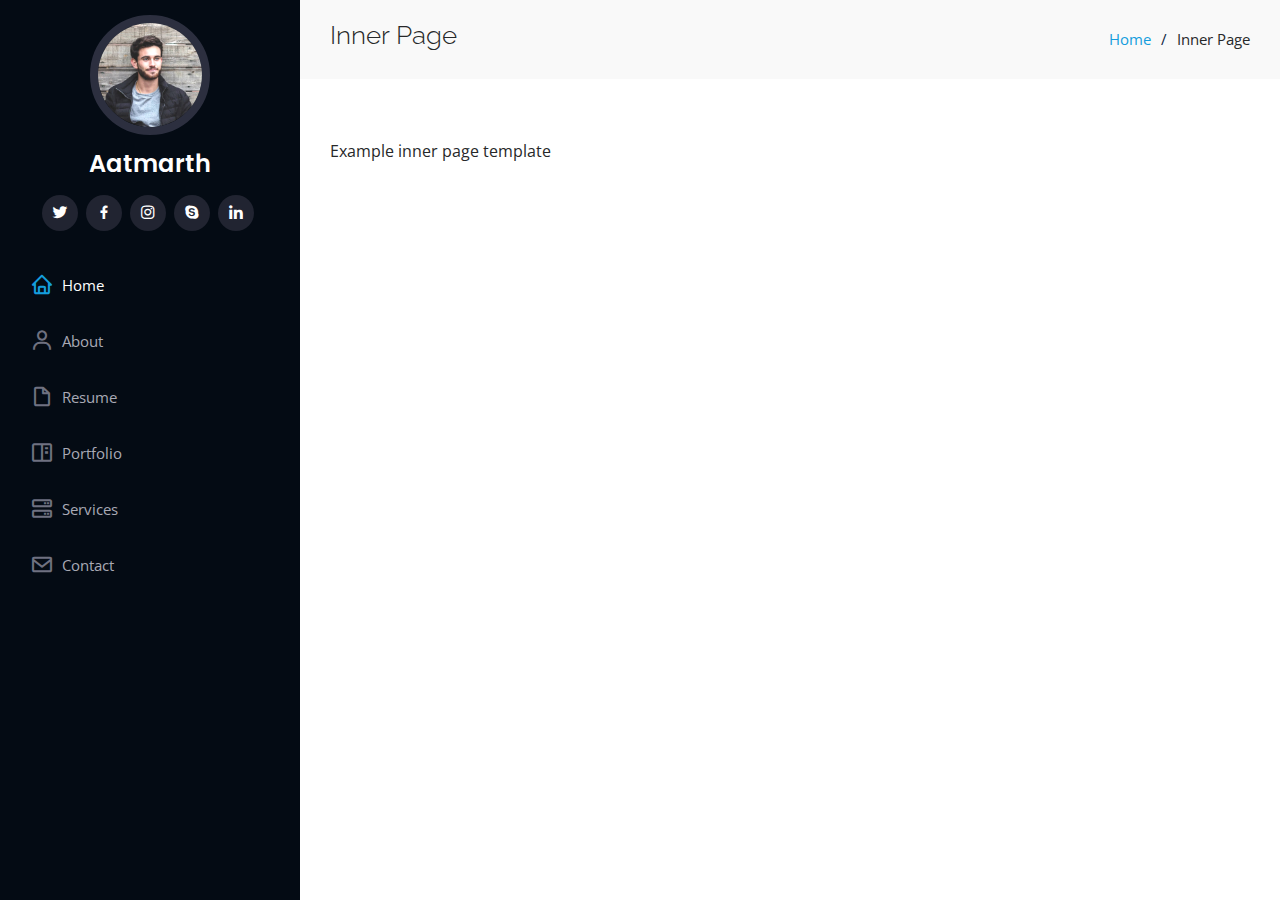
<file: inner-page.html>
<!DOCTYPE html>
<html lang="en">

<head>
  <meta charset="utf-8">
  <meta content="width=device-width, initial-scale=1.0" name="viewport">

  <title>Inner Page - iPortfolio Bootstrap Template</title>
  <meta content="" name="description">
  <meta content="" name="keywords">

  <!-- Favicons -->
  <link href="assets/img/favicon.png" rel="icon">
  <link href="assets/img/apple-touch-icon.png" rel="apple-touch-icon">

  <!-- Google Fonts -->
  <link href="https://fonts.googleapis.com/css?family=Open+Sans:300,300i,400,400i,600,600i,700,700i|Raleway:300,300i,400,400i,500,500i,600,600i,700,700i|Poppins:300,300i,400,400i,500,500i,600,600i,700,700i" rel="stylesheet">

  <!-- Vendor CSS Files -->
  <link href="assets/vendor/aos/aos.css" rel="stylesheet">
  <link href="assets/vendor/bootstrap/css/bootstrap.min.css" rel="stylesheet">
  <link href="assets/vendor/bootstrap-icons/bootstrap-icons.css" rel="stylesheet">
  <link href="assets/vendor/boxicons/css/boxicons.min.css" rel="stylesheet">
  <link href="assets/vendor/glightbox/css/glightbox.min.css" rel="stylesheet">
  <link href="assets/vendor/swiper/swiper-bundle.min.css" rel="stylesheet">

  <!-- Template Main CSS File -->
  <link href="assets/css/style.css" rel="stylesheet">

  <!-- =======================================================
  * Template Name: iPortfolio
  * Template URL: https://bootstrapmade.com/iportfolio-bootstrap-portfolio-websites-template/
  * Updated: Mar 17 2024 with Bootstrap v5.3.3
  * Author: BootstrapMade.com
  * License: https://bootstrapmade.com/license/
  ======================================================== -->
</head>

<body>

  <!-- ======= Mobile nav toggle button ======= -->
  <i class="bi bi-list mobile-nav-toggle d-xl-none"></i>

  <!-- ======= Header ======= -->
  <header id="header">
    <div class="d-flex flex-column">

      <div class="profile">
        <img src="assets/img/profile-img.jpg" alt="" class="img-fluid rounded-circle">
        <h1 class="text-light"><a href="index.html">Aatmarth</a></h1>
        <div class="social-links mt-3 text-center">
          <a href="#" class="twitter"><i class="bx bxl-twitter"></i></a>
          <a href="#" class="facebook"><i class="bx bxl-facebook"></i></a>
          <a href="#" class="instagram"><i class="bx bxl-instagram"></i></a>
          <a href="#" class="google-plus"><i class="bx bxl-skype"></i></a>
          <a href="#" class="linkedin"><i class="bx bxl-linkedin"></i></a>
        </div>
      </div>

      <nav id="navbar" class="nav-menu navbar">
        <ul>
          <li><a href="#hero" class="nav-link scrollto active"><i class="bx bx-home"></i> <span>Home</span></a></li>
          <li><a href="#about" class="nav-link scrollto"><i class="bx bx-user"></i> <span>About</span></a></li>
          <li><a href="#resume" class="nav-link scrollto"><i class="bx bx-file-blank"></i> <span>Resume</span></a></li>
          <li><a href="#portfolio" class="nav-link scrollto"><i class="bx bx-book-content"></i> <span>Portfolio</span></a></li>
          <li><a href="#services" class="nav-link scrollto"><i class="bx bx-server"></i> <span>Services</span></a></li>
          <li><a href="#contact" class="nav-link scrollto"><i class="bx bx-envelope"></i> <span>Contact</span></a></li>
        </ul>
      </nav><!-- .nav-menu -->
    </div>
  </header><!-- End Header -->

  <main id="main">

    <!-- ======= Breadcrumbs ======= -->
    <section class="breadcrumbs">
      <div class="container">

        <div class="d-flex justify-content-between align-items-center">
          <h2>Inner Page</h2>
          <ol>
            <li><a href="index.html">Home</a></li>
            <li>Inner Page</li>
          </ol>
        </div>

      </div>
    </section><!-- End Breadcrumbs -->

    <section class="inner-page">
      <div class="container">
        <p>
          Example inner page template
        </p>
      </div>
    </section>

  </main><!-- End #main -->


  <a href="#" class="back-to-top d-flex align-items-center justify-content-center"><i class="bi bi-arrow-up-short"></i></a>

  <!-- Vendor JS Files -->
  <script src="assets/vendor/purecounter/purecounter_vanilla.js"></script>
  <script src="assets/vendor/aos/aos.js"></script>
  <script src="assets/vendor/bootstrap/js/bootstrap.bundle.min.js"></script>
  <script src="assets/vendor/glightbox/js/glightbox.min.js"></script>
  <script src="assets/vendor/isotope-layout/isotope.pkgd.min.js"></script>
  <script src="assets/vendor/swiper/swiper-bundle.min.js"></script>
  <script src="assets/vendor/typed.js/typed.umd.js"></script>
  <script src="assets/vendor/waypoints/noframework.waypoints.js"></script>
  <script src="assets/vendor/php-email-form/validate.js"></script>

  <!-- Template Main JS File -->
  <script src="assets/js/main.js"></script>

</body>

</html>
</file>
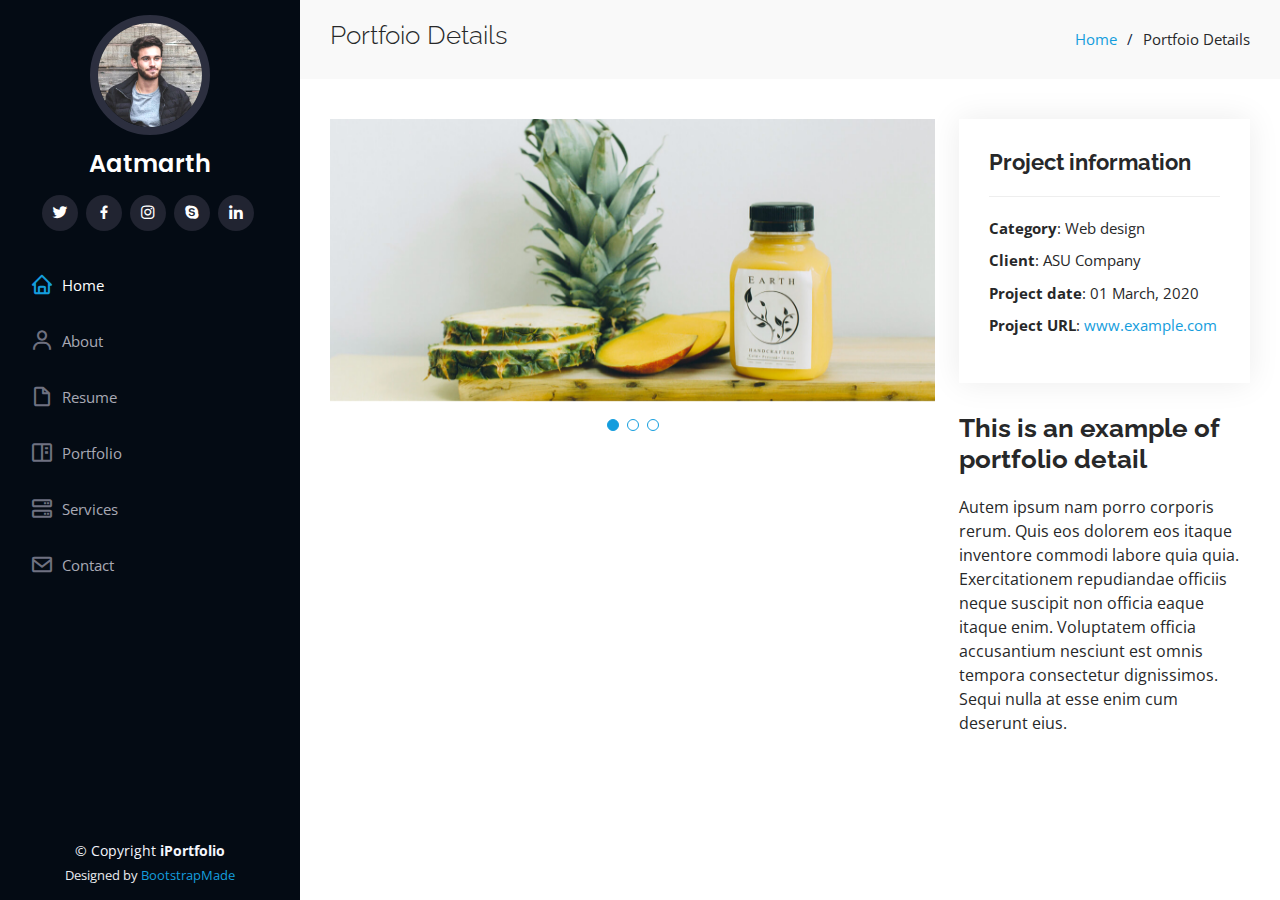
<file: portfolio-details.html>
<!DOCTYPE html>
<html lang="en">

<head>
  <meta charset="utf-8">
  <meta content="width=device-width, initial-scale=1.0" name="viewport">

  <title>Portfolio Details - iPortfolio Bootstrap Template</title>
  <meta content="" name="description">
  <meta content="" name="keywords">

  <!-- Favicons -->
  <link href="assets/img/favicon.png" rel="icon">
  <link href="assets/img/apple-touch-icon.png" rel="apple-touch-icon">

  <!-- Google Fonts -->
  <link href="https://fonts.googleapis.com/css?family=Open+Sans:300,300i,400,400i,600,600i,700,700i|Raleway:300,300i,400,400i,500,500i,600,600i,700,700i|Poppins:300,300i,400,400i,500,500i,600,600i,700,700i" rel="stylesheet">

  <!-- Vendor CSS Files -->
  <link href="assets/vendor/aos/aos.css" rel="stylesheet">
  <link href="assets/vendor/bootstrap/css/bootstrap.min.css" rel="stylesheet">
  <link href="assets/vendor/bootstrap-icons/bootstrap-icons.css" rel="stylesheet">
  <link href="assets/vendor/boxicons/css/boxicons.min.css" rel="stylesheet">
  <link href="assets/vendor/glightbox/css/glightbox.min.css" rel="stylesheet">
  <link href="assets/vendor/swiper/swiper-bundle.min.css" rel="stylesheet">

  <!-- Template Main CSS File -->
  <link href="assets/css/style.css" rel="stylesheet">

  <!-- =======================================================
  * Template Name: iPortfolio
  * Template URL: https://bootstrapmade.com/iportfolio-bootstrap-portfolio-websites-template/
  * Updated: Mar 17 2024 with Bootstrap v5.3.3
  * Author: BootstrapMade.com
  * License: https://bootstrapmade.com/license/
  ======================================================== -->
</head>

<body>

  <!-- ======= Mobile nav toggle button ======= -->
  <i class="bi bi-list mobile-nav-toggle d-xl-none"></i>

  <!-- ======= Header ======= -->
  <header id="header">
    <div class="d-flex flex-column">

      <div class="profile">
        <img src="assets/img/profile-img.jpg" alt="" class="img-fluid rounded-circle">
        <h1 class="text-light"><a href="index.html">Aatmarth</a></h1>
        <div class="social-links mt-3 text-center">
          <a href="#" class="twitter"><i class="bx bxl-twitter"></i></a>
          <a href="#" class="facebook"><i class="bx bxl-facebook"></i></a>
          <a href="#" class="instagram"><i class="bx bxl-instagram"></i></a>
          <a href="#" class="google-plus"><i class="bx bxl-skype"></i></a>
          <a href="#" class="linkedin"><i class="bx bxl-linkedin"></i></a>
        </div>
      </div>

      <nav id="navbar" class="nav-menu navbar">
        <ul>
          <li><a href="#hero" class="nav-link scrollto active"><i class="bx bx-home"></i> <span>Home</span></a></li>
          <li><a href="#about" class="nav-link scrollto"><i class="bx bx-user"></i> <span>About</span></a></li>
          <li><a href="#resume" class="nav-link scrollto"><i class="bx bx-file-blank"></i> <span>Resume</span></a></li>
          <li><a href="#portfolio" class="nav-link scrollto"><i class="bx bx-book-content"></i> <span>Portfolio</span></a></li>
          <li><a href="#services" class="nav-link scrollto"><i class="bx bx-server"></i> <span>Services</span></a></li>
          <li><a href="#contact" class="nav-link scrollto"><i class="bx bx-envelope"></i> <span>Contact</span></a></li>
        </ul>
      </nav><!-- .nav-menu -->
    </div>
  </header><!-- End Header -->

  <main id="main">

    <!-- ======= Breadcrumbs ======= -->
    <section id="breadcrumbs" class="breadcrumbs">
      <div class="container">

        <div class="d-flex justify-content-between align-items-center">
          <h2>Portfoio Details</h2>
          <ol>
            <li><a href="index.html">Home</a></li>
            <li>Portfoio Details</li>
          </ol>
        </div>

      </div>
    </section><!-- End Breadcrumbs -->

    <!-- ======= Portfolio Details Section ======= -->
    <section id="portfolio-details" class="portfolio-details">
      <div class="container">

        <div class="row gy-4">

          <div class="col-lg-8">
            <div class="portfolio-details-slider swiper">
              <div class="swiper-wrapper align-items-center">

                <div class="swiper-slide">
                  <img src="assets/img/portfolio/portfolio-details-1.jpg" alt="">
                </div>

                <div class="swiper-slide">
                  <img src="assets/img/portfolio/portfolio-details-2.jpg" alt="">
                </div>

                <div class="swiper-slide">
                  <img src="assets/img/portfolio/portfolio-details-3.jpg" alt="">
                </div>

              </div>
              <div class="swiper-pagination"></div>
            </div>
          </div>

          <div class="col-lg-4">
            <div class="portfolio-info">
              <h3>Project information</h3>
              <ul>
                <li><strong>Category</strong>: Web design</li>
                <li><strong>Client</strong>: ASU Company</li>
                <li><strong>Project date</strong>: 01 March, 2020</li>
                <li><strong>Project URL</strong>: <a href="#">www.example.com</a></li>
              </ul>
            </div>
            <div class="portfolio-description">
              <h2>This is an example of portfolio detail</h2>
              <p>
                Autem ipsum nam porro corporis rerum. Quis eos dolorem eos itaque inventore commodi labore quia quia. Exercitationem repudiandae officiis neque suscipit non officia eaque itaque enim. Voluptatem officia accusantium nesciunt est omnis tempora consectetur dignissimos. Sequi nulla at esse enim cum deserunt eius.
              </p>
            </div>
          </div>

        </div>

      </div>
    </section><!-- End Portfolio Details Section -->

  </main><!-- End #main -->

  <!-- ======= Footer ======= -->
  <footer id="footer">
    <div class="container">
      <div class="copyright">
        &copy; Copyright <strong><span>iPortfolio</span></strong>
      </div>
      <div class="credits">
        <!-- All the links in the footer should remain intact. -->
        <!-- You can delete the links only if you purchased the pro version. -->
        <!-- Licensing information: https://bootstrapmade.com/license/ -->
        <!-- Purchase the pro version with working PHP/AJAX contact form: https://bootstrapmade.com/iportfolio-bootstrap-portfolio-websites-template/ -->
        Designed by <a href="https://bootstrapmade.com/">BootstrapMade</a>
      </div>
    </div>
  </footer><!-- End  Footer -->

  <a href="#" class="back-to-top d-flex align-items-center justify-content-center"><i class="bi bi-arrow-up-short"></i></a>

  <!-- Vendor JS Files -->
  <script src="assets/vendor/purecounter/purecounter_vanilla.js"></script>
  <script src="assets/vendor/aos/aos.js"></script>
  <script src="assets/vendor/bootstrap/js/bootstrap.bundle.min.js"></script>
  <script src="assets/vendor/glightbox/js/glightbox.min.js"></script>
  <script src="assets/vendor/isotope-layout/isotope.pkgd.min.js"></script>
  <script src="assets/vendor/swiper/swiper-bundle.min.js"></script>
  <script src="assets/vendor/typed.js/typed.umd.js"></script>
  <script src="assets/vendor/waypoints/noframework.waypoints.js"></script>
  <script src="assets/vendor/php-email-form/validate.js"></script>

  <!-- Template Main JS File -->
  <script src="assets/js/main.js"></script>

</body>

</html>
</file>
<file: assets/css/style.css>
/**
* Template Name: iPortfolio
* Template URL: https://bootstrapmade.com/iportfolio-bootstrap-portfolio-websites-template/
* Updated: Mar 17 2024 with Bootstrap v5.3.3
* Author: BootstrapMade.com
* License: https://bootstrapmade.com/license/
*/

/*--------------------------------------------------------------
# General
--------------------------------------------------------------*/
body {
  font-family: "Open Sans", sans-serif;
  color: #272829;
}

a {
  color: #149ddd;
  text-decoration: none;
}

a:hover {
  color: #37b3ed;
  text-decoration: none;
}

h1,
h2,
h3,
h4,
h5,
h6 {
  font-family: "Raleway", sans-serif;
}

/*--------------------------------------------------------------
# Back to top button
--------------------------------------------------------------*/
.back-to-top {
  position: fixed;
  visibility: hidden;
  opacity: 0;
  right: 15px;
  bottom: 15px;
  z-index: 996;
  background: #149ddd;
  width: 40px;
  height: 40px;
  border-radius: 50px;
  transition: all 0.4s;
}

.back-to-top i {
  font-size: 28px;
  color: #fff;
  line-height: 0;
}

.back-to-top:hover {
  background: #2eafec;
  color: #fff;
}

.back-to-top.active {
  visibility: visible;
  opacity: 1;
}

/*--------------------------------------------------------------
# Header
--------------------------------------------------------------*/
#header {
  position: fixed;
  top: 0;
  left: 0;
  bottom: 0;
  width: 300px;
  transition: all ease-in-out 0.5s;
  z-index: 9997;
  transition: all 0.5s;
  padding: 0 15px;
  background: #040b14;
  overflow-y: auto;
}

#header .profile img {
  margin: 15px auto;
  display: block;
  width: 120px;
  border: 8px solid #2c2f3f;
}

#header .profile h1 {
  font-size: 24px;
  margin: 0;
  padding: 0;
  font-weight: 600;
  -moz-text-align-last: center;
  text-align-last: center;
  font-family: "Poppins", sans-serif;
}

#header .profile h1 a,
#header .profile h1 a:hover {
  color: #fff;
  text-decoration: none;
}

#header .profile .social-links a {
  font-size: 18px;
  display: inline-block;
  background: #212431;
  color: #fff;
  line-height: 1;
  padding: 8px 0;
  margin-right: 4px;
  border-radius: 50%;
  text-align: center;
  width: 36px;
  height: 36px;
  transition: 0.3s;
}

#header .profile .social-links a:hover {
  background: #149ddd;
  color: #fff;
  text-decoration: none;
}

#main {
  margin-left: 300px;
}

.container,
.container-fluid {
  padding-left: 30px;
  padding-right: 30px;
}

@media (max-width: 1199px) {
  #header {
    left: -300px;
  }

  #main {
    margin-left: 0;
  }

  .container,
  .container-fluid {
    padding-left: 12px;
    padding-right: 12px;
  }
}

/*--------------------------------------------------------------
# Navigation Menu
--------------------------------------------------------------*/
/* Desktop Navigation */
.nav-menu {
  padding: 30px 0 0 0;
}

.nav-menu * {
  margin: 0;
  padding: 0;
  list-style: none;
}

.nav-menu>ul>li {
  position: relative;
  white-space: nowrap;
}

.nav-menu a,
.nav-menu a:focus {
  display: flex;
  align-items: center;
  color: #a8a9b4;
  padding: 12px 15px;
  margin-bottom: 8px;
  transition: 0.3s;
  font-size: 15px;
}

.nav-menu a i,
.nav-menu a:focus i {
  font-size: 24px;
  padding-right: 8px;
  color: #6f7180;
}

.nav-menu a:hover,
.nav-menu .active,
.nav-menu .active:focus,
.nav-menu li:hover>a {
  text-decoration: none;
  color: #fff;
}

.nav-menu a:hover i,
.nav-menu .active i,
.nav-menu .active:focus i,
.nav-menu li:hover>a i {
  color: #149ddd;
}

/* Mobile Navigation */
.mobile-nav-toggle {
  position: fixed;
  right: 15px;
  top: 15px;
  z-index: 9998;
  border: 0;
  font-size: 24px;
  transition: all 0.4s;
  outline: none !important;
  background-color: #149ddd;
  color: #fff;
  width: 40px;
  height: 40px;
  display: inline-flex;
  align-items: center;
  justify-content: center;
  line-height: 0;
  border-radius: 50px;
  cursor: pointer;
}

.mobile-nav-active {
  overflow: hidden;
}

.mobile-nav-active #header {
  left: 0;
}

/*--------------------------------------------------------------
# Hero Section
--------------------------------------------------------------*/
#hero {
  width: 100%;
  height: 100vh;
  background: url("../bgport.jpg") top center;
  background-size: cover;
}

#hero:before {
  content: "";
  background: rgba(5, 13, 24, 0.3);
  position: absolute;
  bottom: 0;
  top: 0;
  left: 0;
  right: 0;
  z-index: 1;
}

#hero .hero-container {
  position: relative;
  z-index: 2;
  min-width: 300px;
}

#hero h1 {
  margin: 0 0 10px 0;
  font-size: 64px;
  font-weight: 700;
  line-height: 56px;
  color: #fff;
}

#hero p {
  color: #fff;
  margin-bottom: 50px;
  font-size: 26px;
  font-family: "Poppins", sans-serif;
}

#hero p span {
  color: #fff;
  padding-bottom: 4px;
  letter-spacing: 1px;
  border-bottom: 3px solid #149ddd;
}

@media (min-width: 1024px) {
  #hero {
    background-attachment: fixed;
  }
}

@media (max-width: 768px) {
  #hero h1 {
    font-size: 28px;
    line-height: 36px;
  }

  #hero h2 {
    font-size: 18px;
    line-height: 24px;
    margin-bottom: 30px;
  }
}

/*--------------------------------------------------------------
# Sections General
--------------------------------------------------------------*/
section {
  padding: 60px 0;
  overflow: hidden;
}

.section-bg {
  background: #f5f8fd;
}

.section-title {
  padding-bottom: 30px;
}

.section-title h2 {
  font-size: 32px;
  font-weight: bold;
  margin-bottom: 20px;
  padding-bottom: 20px;
  position: relative;
  color: #173b6c;
}

.section-title h2::after {
  content: "";
  position: absolute;
  display: block;
  width: 50px;
  height: 3px;
  background: #149ddd;
  bottom: 0;
  left: 0;
}

.section-title p {
  margin-bottom: 0;
}

/*--------------------------------------------------------------
# About
--------------------------------------------------------------*/
.about .content h3 {
  font-weight: 700;
  font-size: 26px;
  color: #173b6c;
}

.about .content ul {
  list-style: none;
  padding: 0;
}

.about .content ul li {
  margin-bottom: 20px;
  display: flex;
  align-items: center;
}

.about .content ul strong {
  margin-right: 10px;
}

.about .content ul i {
  font-size: 16px;
  margin-right: 5px;
  color: #149ddd;
  line-height: 0;
}

.about .content p:last-child {
  margin-bottom: 0;
}

/*--------------------------------------------------------------
# Facts
--------------------------------------------------------------*/
.facts {
  padding-bottom: 30px;
}

.facts .count-box {
  padding: 30px;
  width: 100%;
}

.facts .count-box i {
  display: block;
  font-size: 44px;
  color: #149ddd;
  float: left;
  line-height: 0;
}

.facts .count-box span {
  font-size: 48px;
  line-height: 40px;
  display: block;
  font-weight: 700;
  color: #050d18;
  margin-left: 60px;
}

.facts .count-box p {
  padding: 15px 0 0 0;
  margin: 0 0 0 60px;
  font-family: "Raleway", sans-serif;
  font-size: 14px;
  color: #122f57;
}

.facts .count-box a {
  font-weight: 600;
  display: block;
  margin-top: 20px;
  color: #122f57;
  font-size: 15px;
  font-family: "Poppins", sans-serif;
  transition: ease-in-out 0.3s;
}

.facts .count-box a:hover {
  color: #1f5297;
}

/*--------------------------------------------------------------
# Akills
--------------------------------------------------------------*/
.skills .progress {
  height: 60px;
  display: block;
  background: none;
  border-radius: 0;
}

.skills .progress .skill {
  padding: 0;
  margin: 0 0 6px 0;
  text-transform: uppercase;
  display: block;
  font-weight: 600;
  font-family: "Poppins", sans-serif;
  color: #050d18;
}

.skills .progress .skill .val {
  float: right;
  font-style: normal;
}

.skills .progress-bar-wrap {
  background: #dce8f8;
  height: 10px;
}

.skills .progress-bar {
  width: 1px;
  height: 10px;
  transition: 0.9s;
  background-color: #149ddd;
}

/*--------------------------------------------------------------
# Resume
--------------------------------------------------------------*/
.resume .resume-title {
  font-size: 26px;
  font-weight: 700;
  margin-top: 20px;
  margin-bottom: 20px;
  color: #050d18;
}

.resume .resume-item {
  padding: 0 0 20px 20px;
  margin-top: -2px;
  border-left: 2px solid #1f5297;
  position: relative;
}

.resume .resume-item h4 {
  line-height: 18px;
  font-size: 18px;
  font-weight: 600;
  text-transform: uppercase;
  font-family: "Poppins", sans-serif;
  color: #050d18;
  margin-bottom: 10px;
}

.resume .resume-item h5 {
  font-size: 16px;
  background: #e4edf9;
  padding: 5px 15px;
  display: inline-block;
  font-weight: 600;
  margin-bottom: 10px;
}

.resume .resume-item ul {
  padding-left: 20px;
}

.resume .resume-item ul li {
  padding-bottom: 10px;
}

.resume .resume-item:last-child {
  padding-bottom: 0;
}

.resume .resume-item::before {
  content: "";
  position: absolute;
  width: 16px;
  height: 16px;
  border-radius: 50px;
  left: -9px;
  top: 0;
  background: #fff;
  border: 2px solid #1f5297;
}

/*--------------------------------------------------------------
# Portfolio
--------------------------------------------------------------*/
.portfolio .portfolio-item {
  margin-bottom: 30px;
}

.portfolio #portfolio-flters {
  padding: 0;
  margin: 0 auto 35px auto;
  list-style: none;
  text-align: center;
  background: #fff;
  border-radius: 50px;
  padding: 2px 15px;
}

.portfolio #portfolio-flters li {
  cursor: pointer;
  display: inline-block;
  padding: 10px 15px 8px 15px;
  font-size: 14px;
  font-weight: 600;
  line-height: 1;
  text-transform: uppercase;
  color: #272829;
  margin-bottom: 5px;
  transition: all 0.3s ease-in-out;
}

.portfolio #portfolio-flters li:hover,
.portfolio #portfolio-flters li.filter-active {
  color: #149ddd;
}

.portfolio #portfolio-flters li:last-child {
  margin-right: 0;
}

.portfolio .portfolio-wrap {
  transition: 0.3s;
  position: relative;
  overflow: hidden;
  z-index: 1;
}

.portfolio .portfolio-wrap::before {
  content: "";
  background: rgba(255, 255, 255, 0.5);
  position: absolute;
  left: 0;
  right: 0;
  top: 0;
  bottom: 0;
  transition: all ease-in-out 0.3s;
  z-index: 2;
  opacity: 0;
}

.portfolio .portfolio-wrap .portfolio-links {
  opacity: 1;
  left: 0;
  right: 0;
  bottom: -60px;
  z-index: 3;
  position: absolute;
  transition: all ease-in-out 0.3s;
  display: flex;
  justify-content: center;
}

.portfolio .portfolio-wrap .portfolio-links a {
  color: #fff;
  font-size: 28px;
  text-align: center;
  background: rgba(20, 157, 221, 0.75);
  transition: 0.3s;
  width: 50%;
}

.portfolio .portfolio-wrap .portfolio-links a:hover {
  background: rgba(20, 157, 221, 0.95);
}

.portfolio .portfolio-wrap .portfolio-links a+a {
  border-left: 1px solid #37b3ed;
}

.portfolio .portfolio-wrap:hover::before {
  top: 0;
  left: 0;
  right: 0;
  bottom: 0;
  opacity: 1;
}

.portfolio .portfolio-wrap:hover .portfolio-links {
  opacity: 1;
  bottom: 0;
}

/*--------------------------------------------------------------
# Portfolio Details
--------------------------------------------------------------*/
.portfolio-details {
  padding-top: 40px;
}

.portfolio-details .portfolio-details-slider img {
  width: 100%;
}

.portfolio-details .portfolio-details-slider .swiper-pagination {
  margin-top: 20px;
  position: relative;
}

.portfolio-details .portfolio-details-slider .swiper-pagination .swiper-pagination-bullet {
  width: 12px;
  height: 12px;
  background-color: #fff;
  opacity: 1;
  border: 1px solid #149ddd;
}

.portfolio-details .portfolio-details-slider .swiper-pagination .swiper-pagination-bullet-active {
  background-color: #149ddd;
}

.portfolio-details .portfolio-info {
  padding: 30px;
  box-shadow: 0px 0 30px rgba(5, 13, 24, 0.08);
}

.portfolio-details .portfolio-info h3 {
  font-size: 22px;
  font-weight: 700;
  margin-bottom: 20px;
  padding-bottom: 20px;
  border-bottom: 1px solid #eee;
}

.portfolio-details .portfolio-info ul {
  list-style: none;
  padding: 0;
  font-size: 15px;
}

.portfolio-details .portfolio-info ul li+li {
  margin-top: 10px;
}

.portfolio-details .portfolio-description {
  padding-top: 30px;
}

.portfolio-details .portfolio-description h2 {
  font-size: 26px;
  font-weight: 700;
  margin-bottom: 20px;
}

.portfolio-details .portfolio-description p {
  padding: 0;
}

/*--------------------------------------------------------------
# Services
--------------------------------------------------------------*/
.services .icon-box {
  margin-bottom: 20px;
}

.services .icon {
  float: left;
  display: flex;
  align-items: center;
  justify-content: center;
  width: 54px;
  height: 54px;
  background: #149ddd;
  border-radius: 50%;
  transition: 0.5s;
  border: 1px solid #149ddd;
}

.services .icon i {
  color: #fff;
  font-size: 24px;
  line-height: 0;
}

.services .icon-box:hover .icon {
  background: #fff;
}

.services .icon-box:hover .icon i {
  color: #149ddd;
}

.services .title {
  margin-left: 80px;
  font-weight: 700;
  margin-bottom: 15px;
  font-size: 18px;
}

.services .title a {
  color: #343a40;
}

.services .title a:hover {
  color: #149ddd;
}

.services .description {
  margin-left: 80px;
  line-height: 24px;
  font-size: 14px;
}

/*--------------------------------------------------------------
# Testimonials
--------------------------------------------------------------*/
.testimonials .testimonials-carousel,
.testimonials .testimonials-slider {
  overflow: hidden;
}

.testimonials .testimonial-item {
  box-sizing: content-box;
  text-align: center;
  min-height: 320px;
}

.testimonials .testimonial-item .testimonial-img {
  width: 90px;
  border-radius: 50%;
  margin: 0 auto;
}

.testimonials .testimonial-item h3 {
  font-size: 18px;
  font-weight: bold;
  margin: 10px 0 5px 0;
  color: #111;
}

.testimonials .testimonial-item h4 {
  font-size: 14px;
  color: #999;
  margin: 0;
}

.testimonials .testimonial-item .quote-icon-left,
.testimonials .testimonial-item .quote-icon-right {
  color: #c3e8fa;
  font-size: 26px;
}

.testimonials .testimonial-item .quote-icon-left {
  display: inline-block;
  left: -5px;
  position: relative;
}

.testimonials .testimonial-item .quote-icon-right {
  display: inline-block;
  right: -5px;
  position: relative;
  top: 10px;
}

.testimonials .testimonial-item p {
  font-style: italic;
  margin: 0 15px 15px 15px;
  padding: 20px;
  background: #fff;
  position: relative;
  margin-bottom: 35px;
  border-radius: 6px;
  box-shadow: 0px 2px 15px rgba(0, 0, 0, 0.1);
}

.testimonials .testimonial-item p::after {
  content: "";
  width: 0;
  height: 0;
  border-top: 20px solid #fff;
  border-right: 20px solid transparent;
  border-left: 20px solid transparent;
  position: absolute;
  bottom: -20px;
  left: calc(50% - 20px);
}

.testimonials .swiper-pagination {
  margin-top: 20px;
  position: relative;
}

.testimonials .swiper-pagination .swiper-pagination-bullet {
  width: 12px;
  height: 12px;
  background-color: #fff;
  opacity: 1;
  border: 1px solid #149ddd;
}

.testimonials .swiper-pagination .swiper-pagination-bullet-active {
  background-color: #149ddd;
}

/*--------------------------------------------------------------
# Contact
--------------------------------------------------------------*/
.contact {
  padding-bottom: 130px;
}

.contact .info {
  padding: 30px;
  background: #fff;
  width: 100%;
  box-shadow: 0 0 24px 0 rgba(0, 0, 0, 0.12);
}

.contact .info i {
  font-size: 20px;
  color: #149ddd;
  float: left;
  width: 44px;
  height: 44px;
  background: #dff3fc;
  display: flex;
  justify-content: center;
  align-items: center;
  border-radius: 50px;
  transition: all 0.3s ease-in-out;
}

.contact .info h4 {
  padding: 0 0 0 60px;
  font-size: 22px;
  font-weight: 600;
  margin-bottom: 5px;
  color: #050d18;
}

.contact .info p {
  padding: 0 0 10px 60px;
  margin-bottom: 20px;
  font-size: 14px;
  color: #173b6c;
}

.contact .info .email p {
  padding-top: 5px;
}

.contact .info .social-links {
  padding-left: 60px;
}

.contact .info .social-links a {
  font-size: 18px;
  display: inline-block;
  background: #333;
  color: #fff;
  line-height: 1;
  padding: 8px 0;
  border-radius: 50%;
  text-align: center;
  width: 36px;
  height: 36px;
  transition: 0.3s;
  margin-right: 10px;
}

.contact .info .social-links a:hover {
  background: #149ddd;
  color: #fff;
}

.contact .info .email:hover i,
.contact .info .address:hover i,
.contact .info .phone:hover i {
  background: #149ddd;
  color: #fff;
}

.contact .php-email-form {
  width: 100%;
  padding: 30px;
  background: #fff;
  box-shadow: 0 0 24px 0 rgba(0, 0, 0, 0.12);
}

.contact .php-email-form .form-group {
  padding-bottom: 8px;
}

.contact .php-email-form .validate {
  display: none;
  color: red;
  margin: 0 0 15px 0;
  font-weight: 400;
  font-size: 13px;
}

.contact .php-email-form .error-message {
  display: none;
  color: #fff;
  background: #ed3c0d;
  text-align: left;
  padding: 15px;
  font-weight: 600;
}

.contact .php-email-form .error-message br+br {
  margin-top: 25px;
}

.contact .php-email-form .sent-message {
  display: none;
  color: #fff;
  background: #18d26e;
  text-align: center;
  padding: 15px;
  font-weight: 600;
}

.contact .php-email-form .loading {
  display: none;
  background: #fff;
  text-align: center;
  padding: 15px;
}

.contact .php-email-form .loading:before {
  content: "";
  display: inline-block;
  border-radius: 50%;
  width: 24px;
  height: 24px;
  margin: 0 10px -6px 0;
  border: 3px solid #18d26e;
  border-top-color: #eee;
  animation: animate-loading 1s linear infinite;
}

.contact .php-email-form .form-group {
  margin-bottom: 15px;
}

.contact .php-email-form label {
  padding-bottom: 8px;
}

.contact .php-email-form input,
.contact .php-email-form textarea {
  border-radius: 0;
  box-shadow: none;
  font-size: 14px;
}

.contact .php-email-form input {
  height: 44px;
}

.contact .php-email-form textarea {
  padding: 10px 15px;
}

.contact .php-email-form button[type=submit] {
  background: #149ddd;
  border: 0;
  padding: 10px 24px;
  color: #fff;
  transition: 0.4s;
  border-radius: 4px;
}

.contact .php-email-form button[type=submit]:hover {
  background: #37b3ed;
}

@keyframes animate-loading {
  0% {
    transform: rotate(0deg);
  }

  100% {
    transform: rotate(360deg);
  }
}

/*--------------------------------------------------------------
# Breadcrumbs
--------------------------------------------------------------*/
.breadcrumbs {
  padding: 20px 0;
  background: #f9f9f9;
}

.breadcrumbs h2 {
  font-size: 26px;
  font-weight: 300;
}

.breadcrumbs ol {
  display: flex;
  flex-wrap: wrap;
  list-style: none;
  padding: 0;
  margin: 0;
  font-size: 15px;
}

.breadcrumbs ol li+li {
  padding-left: 10px;
}

.breadcrumbs ol li+li::before {
  display: inline-block;
  padding-right: 10px;
  color: #0e2442;
  content: "/";
}

@media (max-width: 768px) {
  .breadcrumbs .d-flex {
    display: block !important;
  }

  .breadcrumbs ol {
    display: block;
  }

  .breadcrumbs ol li {
    display: inline-block;
  }
}

/*--------------------------------------------------------------
# Footer
--------------------------------------------------------------*/
#footer {
  padding: 15px;
  color: #f4f6fd;
  font-size: 14px;
  position: fixed;
  left: 0;
  bottom: 0;
  width: 300px;
  z-index: 9999;
  background: #040b14;
}

#footer .copyright {
  text-align: center;
}

#footer .credits {
  padding-top: 5px;
  text-align: center;
  font-size: 13px;
  color: #eaebf0;
}

@media (max-width: 1199px) {
  #footer {
    position: static;
    width: auto;
    padding-right: 20px 15px;
  }
}
</file>
